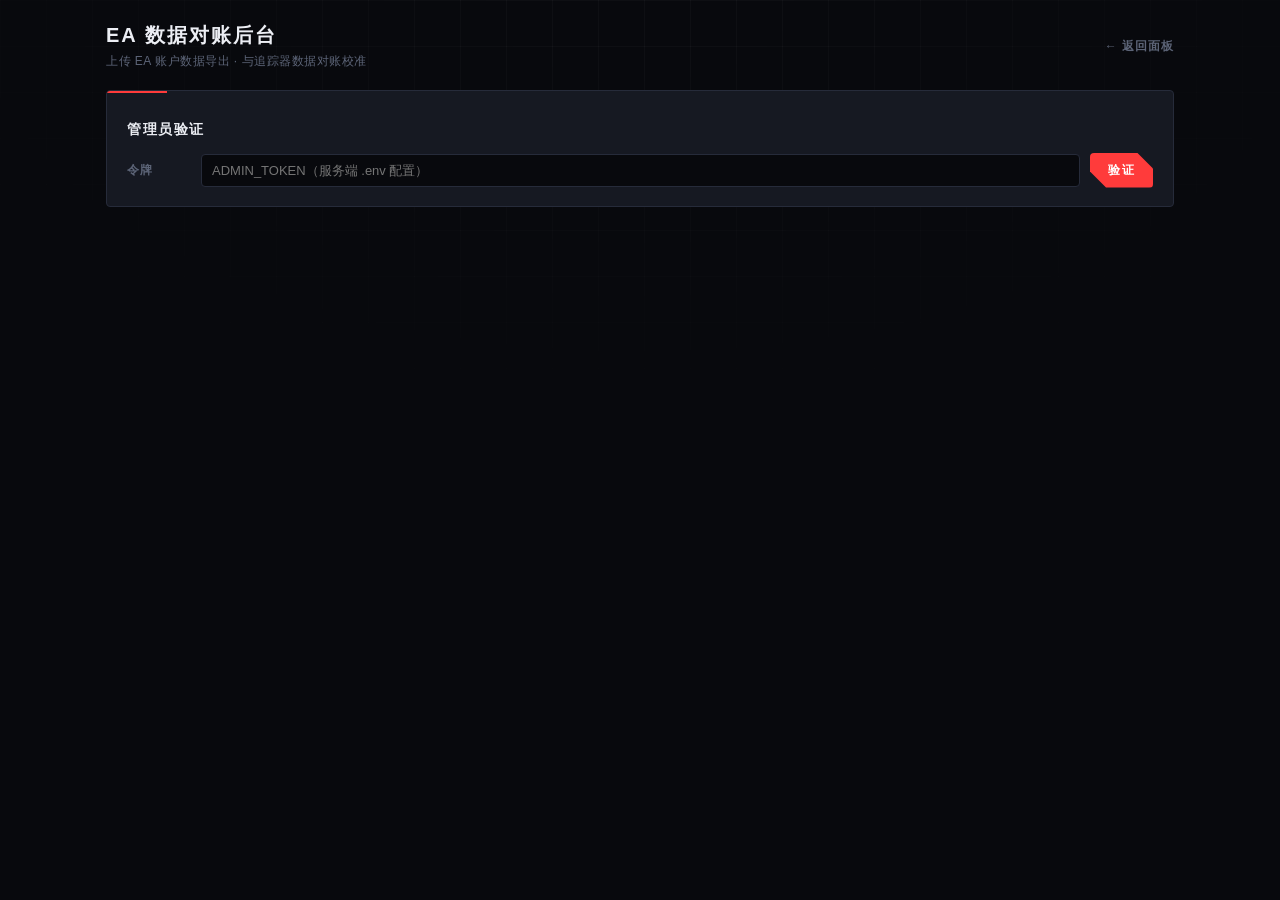
<file: frontend/admin.html>
<!DOCTYPE html>
<html lang="zh-CN">
<head>
  <meta charset="UTF-8" />
  <meta name="viewport" content="width=device-width, initial-scale=1.0" />
  <meta name="robots" content="noindex" />
  <title>后台 · EA 数据对账 · APEX BOARD</title>
  <link rel="icon" href="assets/img/favicon.svg" type="image/svg+xml" />
  <link rel="stylesheet" href="assets/css/style.css" />
  <style>
    /* admin 页私有样式（复用主面板变量与卡片风格） */
    body { background: var(--bg); color: var(--text); font-family: "Inter", "Noto Sans SC", sans-serif; }
    .admin-wrap { max-width: 1100px; margin: 0 auto; padding: 22px 16px 48px; }
    .admin-top { display: flex; align-items: center; justify-content: space-between; margin-bottom: 20px; }
    .admin-title { font: 700 20px "Chakra Petch", sans-serif; letter-spacing: 2px; text-transform: uppercase; }
    .admin-title small { display: block; font: 500 12px "Inter", "Noto Sans SC", sans-serif; color: var(--text-mute); letter-spacing: 0.5px; margin-top: 4px; }
    .back-link { color: var(--text-mute); font: 600 12px "Chakra Petch", sans-serif; letter-spacing: 1px; text-decoration: none; }
    .back-link:hover { color: var(--accent); }

    .card { background: var(--card); border: 1px solid var(--border); border-radius: var(--radius); padding: 18px 20px; margin-bottom: 18px; position: relative; overflow: hidden; }
    .card::before { content: ""; position: absolute; top: 0; left: 0; width: 60px; height: 2px; background: var(--accent); }
    .card h2 { font: 700 14px "Chakra Petch", sans-serif; letter-spacing: 1.5px; text-transform: uppercase; margin-bottom: 14px; }
    .card h2 .sub { font: 500 12px "Inter", "Noto Sans SC", sans-serif; color: var(--text-mute); text-transform: none; letter-spacing: 0.3px; margin-left: 8px; }

    .field { display: flex; gap: 10px; flex-wrap: wrap; align-items: center; }
    .field + .field { margin-top: 12px; }
    .field label { font: 600 12px "Chakra Petch", sans-serif; color: var(--text-mute); letter-spacing: 1px; min-width: 64px; }
    input[type="password"], input[type="text"], select, input[type="file"] {
      background: var(--bg); border: 1px solid var(--border); color: var(--text);
      border-radius: 4px; padding: 8px 10px; font: 500 13px "Inter", "Noto Sans SC", sans-serif;
    }
    input[type="file"] { max-width: 340px; }
    .btn {
      background: var(--accent); color: #fff; border: none; cursor: pointer;
      font: 700 12px "Chakra Petch", sans-serif; letter-spacing: 1.5px; text-transform: uppercase;
      padding: 9px 18px; border-radius: 4px; clip-path: var(--clip); transition: filter 0.15s;
    }
    .btn:hover { filter: brightness(1.15); }
    .btn:disabled { filter: grayscale(0.8) brightness(0.7); cursor: not-allowed; }
    .btn.ghost { background: transparent; border: 1px solid var(--border); color: var(--text-mute); }

    .msg { margin-top: 12px; font: 500 13px "Inter", "Noto Sans SC", sans-serif; display: none; padding: 10px 12px; border-radius: 4px; }
    .msg.ok { display: block; color: #4ade80; background: rgba(74, 222, 128, 0.08); border: 1px solid rgba(74, 222, 128, 0.3); }
    .msg.err { display: block; color: var(--accent); background: rgba(255, 59, 59, 0.08); border: 1px solid rgba(255, 59, 59, 0.3); }
    .msg.info { display: block; color: var(--amber); background: rgba(255, 180, 84, 0.08); border: 1px solid rgba(255, 180, 84, 0.3); }

    .table-wrap { overflow-x: auto; }
    table { width: 100%; border-collapse: collapse; font: 500 12px "Inter", "Noto Sans SC", sans-serif; }
    th { font: 700 11px "Chakra Petch", sans-serif; letter-spacing: 1px; text-transform: uppercase; color: var(--text-mute); text-align: right; padding: 8px 10px; border-bottom: 1px solid var(--border); white-space: nowrap; }
    th:first-child, td:first-child { text-align: left; }
    td { padding: 7px 10px; text-align: right; border-bottom: 1px solid rgba(38, 43, 58, 0.5); white-space: nowrap; font-variant-numeric: tabular-nums; }
    tr.is-missing td { background: rgba(255, 180, 84, 0.06); }
    td .miss { color: var(--amber); font-weight: 700; }
    td .cal { color: #4ade80; font-weight: 700; }

    .summary { display: flex; gap: 10px; flex-wrap: wrap; margin-bottom: 14px; }
    .chip2 { border: 1px solid var(--border); border-radius: 4px; padding: 7px 12px; font: 600 12px "Chakra Petch", sans-serif; letter-spacing: 0.5px; color: var(--text-mute); }
    .chip2 b { color: var(--amber); margin-left: 6px; }
    .note { font: 500 12px "Inter", "Noto Sans SC", sans-serif; color: var(--text-mute); margin-top: 12px; line-height: 1.7; }
    .locked { display: none; }
    .empty { color: var(--text-mute); font: 500 13px "Inter", "Noto Sans SC", sans-serif; padding: 8px 0; }
  </style>
</head>
<body>
  <div class="admin-wrap">
    <div class="admin-top">
      <div class="admin-title">EA 数据对账后台<small>上传 EA 账户数据导出 · 与追踪器数据对账校准</small></div>
      <a class="back-link" href="/">← 返回面板</a>
    </div>

    <!-- 登录 -->
    <div class="card" id="login-card">
      <h2>管理员验证</h2>
      <div class="field">
        <label for="token">令牌</label>
        <input type="password" id="token" placeholder="ADMIN_TOKEN（服务端 .env 配置）" style="flex:1; min-width: 240px" />
        <button class="btn" id="login-btn">验证</button>
      </div>
      <div class="msg" id="login-msg"></div>
    </div>

    <div class="locked" id="main">
      <!-- 上传 -->
      <div class="card">
        <h2>上传导出文件<span class="sub">EA 账户 → 隐私设置 → 下载您的EA数据（zip，无需解压；重复上传同一文件自动跳过）</span></h2>
        <div class="field">
          <label for="player">玩家</label>
          <select id="player"></select>
        </div>
        <div class="field">
          <label for="file">文件</label>
          <input type="file" id="file" accept=".zip" />
          <button class="btn" id="upload-btn">导入</button>
        </div>
        <div class="msg" id="upload-msg"></div>
      </div>

      <!-- 导入历史 -->
      <div class="card">
        <h2>导入历史</h2>
        <div class="table-wrap">
          <table id="imports-table">
            <thead><tr><th>文件</th><th>传奇数</th><th>对局数</th><th>数据起点</th><th>数据终点</th><th>导入时间</th></tr></thead>
            <tbody></tbody>
          </table>
        </div>
        <div class="empty" id="imports-empty" hidden>还没有导入过任何导出文件</div>
      </div>

      <!-- 对账报告 -->
      <div class="card">
        <h2>对账报告<span class="sub">EA 官方终身数据 vs 网站追踪器读数（缺失 = EA − 追踪器，取非负）</span></h2>
        <div class="summary" id="report-summary"></div>
        <div class="table-wrap">
          <table id="report-table">
            <thead>
              <tr>
                <th>传奇</th><th>EA场次</th>
                <th>追踪器击杀</th><th>EA官方击杀</th><th>击杀缺失</th><th>校准击杀</th>
                <th>追踪器伤害</th><th>EA官方伤害</th><th>伤害缺失</th><th>校准伤害</th>
              </tr>
            </thead>
            <tbody></tbody>
          </table>
        </div>
        <div class="empty" id="report-empty" hidden>该玩家还没有可对账的数据（需先导入 EA 导出且有快照）</div>
        <div class="note">
          「缺失」= EA 官方计数里、而网站追踪器从未反映的量，主面板已自动用「校准值」补上。<br />
          导出日期之后的对局只有追踪器能看到 —— 校准值取两者较大者，不会把新鲜数据改小；追踪器恢复更新或重新导入更新的导出后，缺失量自动回落。EA 匿名化无法归属的传奇计数不计入缺失合计。
        </div>
        <h2 style="margin-top:22px">武器对账<span class="sub">EA 官方武器生涯数据 vs 网站精通追踪器（追踪器只能看到部分武器）</span></h2>
        <div class="table-wrap">
          <table id="weapon-table">
            <thead>
              <tr>
                <th>武器</th>
                <th>追踪器击杀</th><th>EA官方击杀</th><th>击杀缺失</th><th>校准击杀</th>
                <th>追踪器伤害</th><th>EA官方伤害</th>
                <th>爆头</th><th>命中率</th>
              </tr>
            </thead>
            <tbody></tbody>
          </table>
        </div>
        <div class="empty" id="weapon-empty" hidden>暂无武器对账数据</div>
      </div>
    </div>
  </div>

  <script>
    (() => {
      const $ = (s) => document.querySelector(s);
      const TOKEN_KEY = "ea_admin_token";
      const state = { token: localStorage.getItem(TOKEN_KEY) || "", players: [], playerId: null };

      function authHeaders() { return { Authorization: "Bearer " + state.token }; }

      async function apiJson(url, opts = {}) {
        const resp = await fetch(url, { ...opts, headers: { Accept: "application/json", ...(opts.headers || {}) } });
        let payload = null;
        try { payload = await resp.json(); } catch (_) { /* non-JSON */ }
        if (!resp.ok) {
          const msg = payload?.detail || payload?.error?.message || ("HTTP " + resp.status);
          throw new Error(msg);
        }
        return payload;
      }

      function setMsg(el, text, kind) {
        el.className = "msg " + kind;
        el.textContent = text;
      }

      const fmtDate = (iso) => {
        if (!iso) return "—";
        const d = new Date(/[zZ]|[+-]\d\d:?\d\d$/.test(iso) ? iso : iso + "Z");
        return isNaN(d) ? iso : `${d.getFullYear()}-${String(d.getMonth() + 1).padStart(2, "0")}-${String(d.getDate()).padStart(2, "0")}`;
      };
      const fmtDT = (iso) => {
        if (!iso) return "—";
        const d = new Date(/[zZ]|[+-]\d\d:?\d\d$/.test(iso) ? iso : iso + "Z");
        return isNaN(d) ? iso : d.toLocaleString("zh-CN", { hour12: false });
      };
      const num = (v) => (v == null ? "—" : Number(v).toLocaleString());

      // --- 登录 ---
      async function verify(showErr) {
        if (!state.token) return false;
        try {
          await apiJson("/api/admin/ea-imports?player_id=0", { headers: authHeaders() });
          return true; // 200 或 404（player 无关的鉴权通过即可）
        } catch (err) {
          if (showErr) setMsg($("#login-msg"), "令牌无效：" + err.message, "err");
          return false;
        }
      }

      async function login() {
        state.token = $("#token").value.trim();
        const ok = await verify(true);
        if (ok) {
          localStorage.setItem(TOKEN_KEY, state.token);
          unlock();
        }
      }

      function unlock() {
        $("#login-card").style.display = "none";
        $("#main").style.display = "block";
        loadPlayers().then(refreshAll);
      }

      // --- 玩家 ---
      async function loadPlayers() {
        state.players = await apiJson("/api/players");
        const sel = $("#player");
        if (!state.players.length) { sel.innerHTML = '<option value="">暂无追踪玩家</option>'; return; }
        sel.innerHTML = state.players.map((p) => `<option value="${p.id}">${p.display_name || p.username || p.uid} · ${p.platform}</option>`).join("");
        state.playerId = state.players[0].id;
        sel.addEventListener("change", () => { state.playerId = Number(sel.value) || null; refreshAll(); });
      }

      // --- 上传 ---
      async function upload() {
        const file = $("#file").files[0];
        if (!file) { setMsg($("#upload-msg"), "请先选择导出 zip 文件", "err"); return; }
        if (!state.playerId) { setMsg($("#upload-msg"), "请先选择玩家", "err"); return; }
        const btn = $("#upload-btn");
        btn.disabled = true; btn.textContent = "导入中…";
        setMsg($("#upload-msg"), "正在解析并导入（对局较多时可能需要几十秒）…", "info");
        try {
          const result = await apiJson(
            `/api/admin/ea-import?player_id=${state.playerId}&filename=${encodeURIComponent(file.name)}`,
            { method: "POST", headers: authHeaders(), body: file }
          );
          setMsg($("#upload-msg"),
            result.duplicate
              ? `该文件此前已导入过（${result.legend_count} 个传奇 / ${result.match_count} 场对局），未重复处理`
              : `导入成功：${result.legend_count} 个传奇的官方数据` + (result.match_count ? `，${result.match_count} 场对局` : "") + `，数据覆盖 ${fmtDate(result.data_start)} ~ ${fmtDate(result.data_end)}`,
            "ok");
          await refreshAll();
        } catch (err) {
          setMsg($("#upload-msg"), "导入失败：" + err.message, "err");
        } finally {
          btn.disabled = false; btn.textContent = "导入";
        }
      }

      // --- 历史 & 报告 ---
      async function refreshAll() {
        await Promise.all([loadImports(), loadReport()]);
      }

      async function loadImports() {
        const rows = await apiJson("/api/admin/ea-imports", { headers: authHeaders() });
        const tbody = $("#imports-table tbody");
        $("#imports-empty").hidden = rows.length > 0;
        tbody.innerHTML = rows.map((r) => `<tr>
          <td>${r.file_name}</td><td>${num(r.legend_count)}</td><td>${num(r.match_count)}</td>
          <td>${fmtDate(r.data_start)}</td><td>${fmtDate(r.data_end)}</td><td>${fmtDT(r.ingested_at)}</td>
        </tr>`).join("");
      }

      async function loadReport() {
        if (!state.playerId) return;
        let rep;
        try {
          rep = await apiJson(`/api/admin/ea-report/${state.playerId}`, { headers: authHeaders() });
        } catch (err) {
          $("#report-empty").hidden = false;
          $("#report-empty").textContent = "暂无报告：" + err.message;
          $("#report-summary").innerHTML = "";
          $("#report-table tbody").innerHTML = "";
          return;
        }
        const legends = rep.legends || [];
        $("#report-empty").hidden = legends.length > 0;
        const unattr = (rep.unattributed_kills || rep.unattributed_damage)
          ? `<span class="chip2">EA匿名无法归属<b>${num(rep.unattributed_kills)}杀 / ${num(rep.unattributed_damage)}</b></span>` : "";
        const wmiss = (rep.weapons || []).filter((w) => w.missing_kills > 0 || (w.tracker_kills == null && w.ea_kills > 0)).length;
        $("#report-summary").innerHTML = `
          <span class="chip2">EA数据截至<b>${fmtDate(rep.ea_as_of)}</b></span>
          <span class="chip2">击杀缺失合计<b>${num(rep.total_missing_kills)}</b></span>
          <span class="chip2">伤害缺失合计<b>${num(rep.total_missing_damage)}</b></span>
          <span class="chip2">武器待校准<b>${wmiss}</b></span>${unattr}`;
        $("#report-table tbody").innerHTML = legends.map((r) => `<tr class="${r.missing_kills > 0 || r.missing_damage > 0 ? "is-missing" : ""}">
          <td>${r.legend}</td>
          <td>${num(r.ea_games_played)}</td>
          <td>${num(r.tracker_kills)}</td>
          <td>${num(r.ea_kills)}</td>
          <td>${r.missing_kills > 0 ? `<span class="miss">+${num(r.missing_kills)}</span>` : "0"}</td>
          <td>${r.is_calibrated ? `<span class="cal">${num(r.calibrated_kills)}</span>` : num(r.calibrated_kills)}</td>
          <td>${num(r.tracker_damage)}</td>
          <td>${num(r.ea_damage)}</td>
          <td>${r.missing_damage > 0 ? `<span class="miss">+${num(r.missing_damage)}</span>` : "0"}</td>
          <td>${r.is_calibrated ? `<span class="cal">${num(r.calibrated_damage)}</span>` : num(r.calibrated_damage)}</td>
        </tr>`).join("");

        const weapons = rep.weapons || [];
        $("#weapon-empty").hidden = weapons.length > 0;
        $("#weapon-table tbody").innerHTML = weapons.map((w) => {
          // 霰弹枪 hits 按弹丸计会超过 shots，命中率无意义
          const acc = w.shots && w.hits != null && w.hits <= w.shots
            ? ((w.hits / w.shots) * 100).toFixed(1) + "%" : "—";
          const isNew = w.tracker_kills == null && (w.ea_kills || 0) > 0;
          const miss = w.missing_kills > 0
            ? `<span class="miss">+${num(w.missing_kills)}</span>`
            : (isNew ? `<span class="miss">新</span>` : "0");
          return `<tr class="${w.missing_kills > 0 || w.missing_damage > 0 || isNew ? "is-missing" : ""}">
            <td>${w.weapon}</td>
            <td>${num(w.tracker_kills)}</td>
            <td>${num(w.ea_kills)}</td>
            <td>${miss}</td>
            <td>${w.is_calibrated ? `<span class="cal">${num(w.calibrated_kills)}</span>` : num(w.calibrated_kills)}</td>
            <td>${num(w.tracker_damage)}</td>
            <td>${num(w.ea_damage)}</td>
            <td>${num(w.headshots)}</td>
            <td>${acc}</td>
          </tr>`;
        }).join("");
      }

      // --- init ---
      $("#login-btn").addEventListener("click", login);
      $("#token").addEventListener("keydown", (e) => { if (e.key === "Enter") login(); });
      $("#upload-btn").addEventListener("click", upload);

      (async () => {
        if (state.token && (await verify(false))) unlock();
        else {
          $("#login-card").style.display = "block";
          $("#main").style.display = "none";
        }
      })();
    })();
  </script>
</body>
</html>
</file>
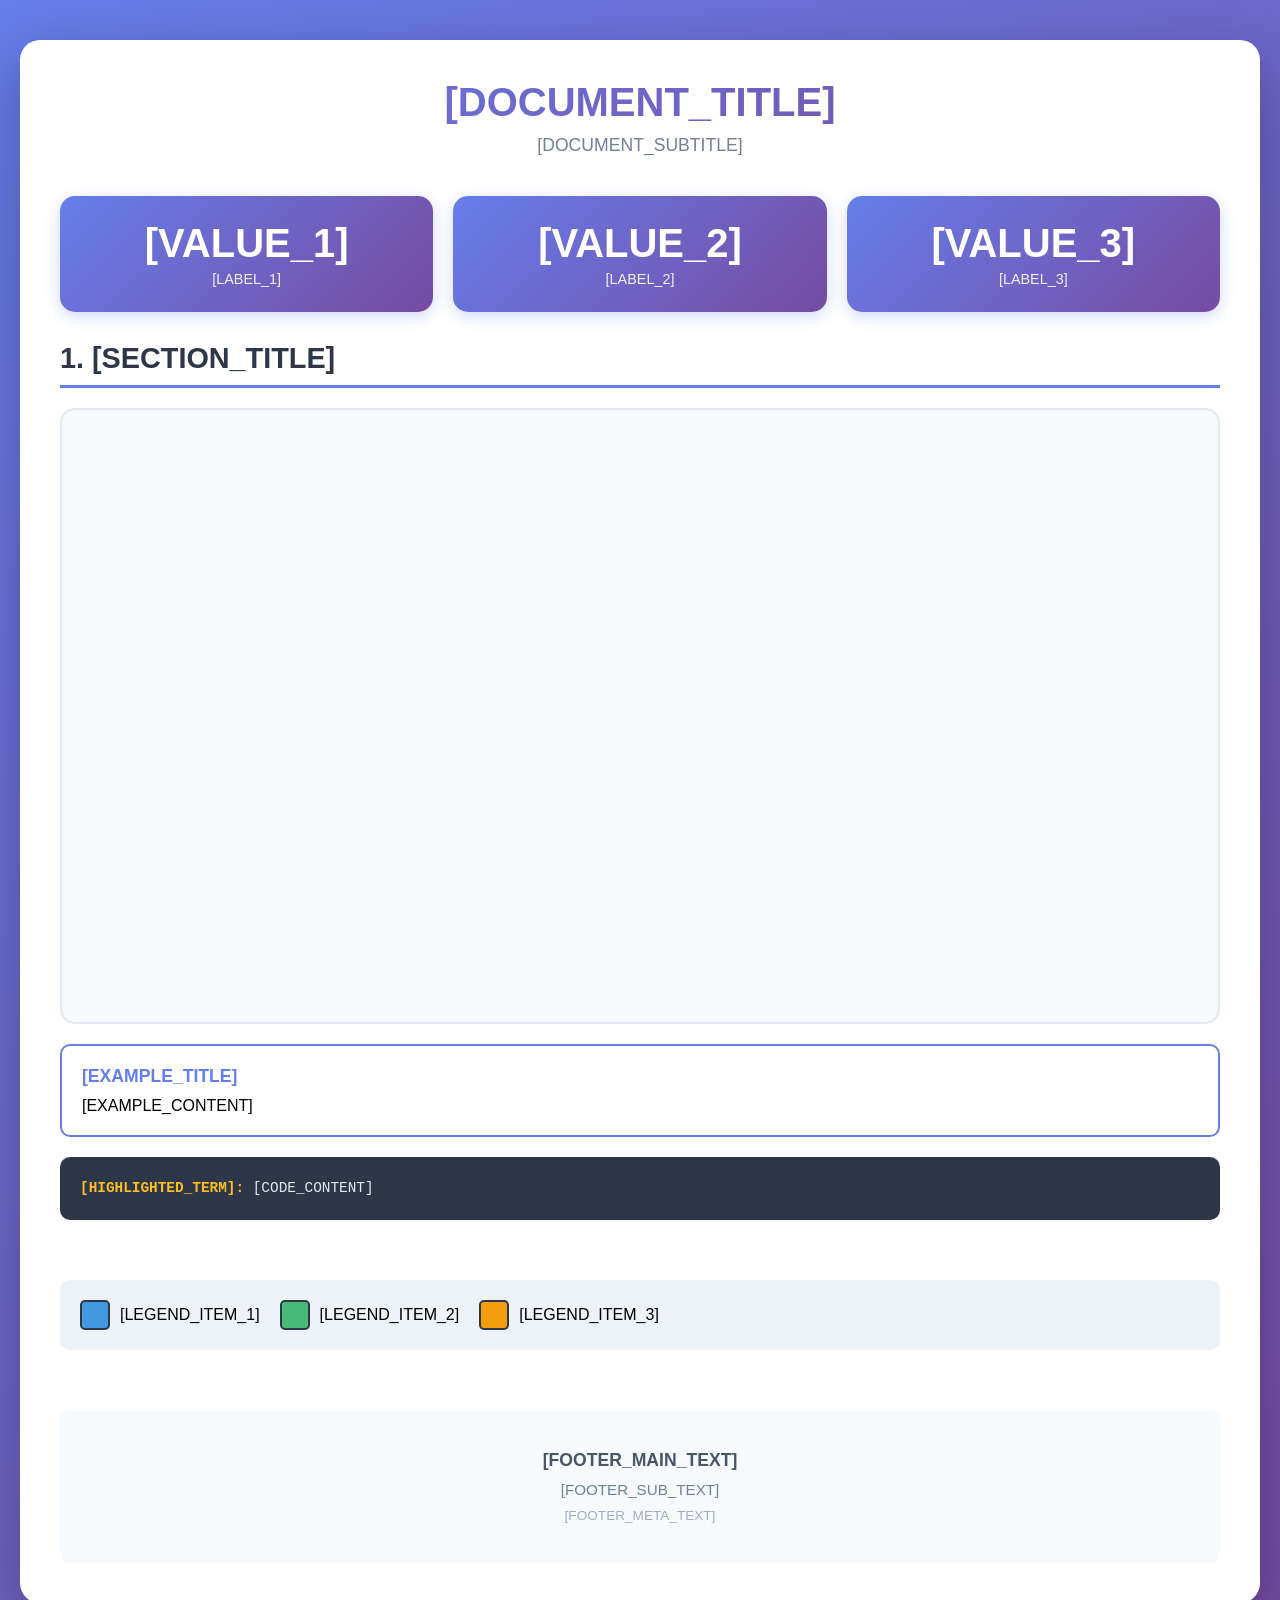
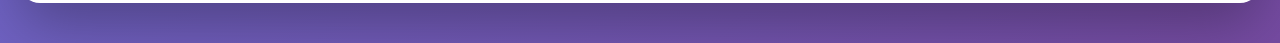
<file: .claude/skills/dashboard-creator/assets/templates/base_template.html>
<!DOCTYPE html>
<html lang="en">
<head>
    <meta charset="UTF-8">
    <meta name="viewport" content="width=device-width, initial-scale=1.0">
    <title>[DOCUMENT_TITLE]</title>
    <style>
        /* ===== RESET & BASE ===== */
        * {
            margin: 0;
            padding: 0;
            box-sizing: border-box;
        }

        body {
            font-family: 'Segoe UI', Tahoma, Geneva, Verdana, sans-serif;
            background: linear-gradient(135deg, #667eea 0%, #764ba2 100%);
            padding: 40px 20px;
            min-height: 100vh;
        }

        /* ===== CONTAINER ===== */
        .container {
            max-width: 1400px;
            margin: 0 auto;
            background: white;
            border-radius: 20px;
            box-shadow: 0 20px 60px rgba(0,0,0,0.3);
            padding: 40px;
        }

        /* ===== TYPOGRAPHY ===== */
        h1 {
            text-align: center;
            color: #2d3748;
            font-size: 2.5em;
            margin-bottom: 10px;
            background: linear-gradient(135deg, #667eea 0%, #764ba2 100%);
            -webkit-background-clip: text;
            -webkit-text-fill-color: transparent;
            background-clip: text;
        }

        .subtitle {
            text-align: center;
            color: #718096;
            font-size: 1.1em;
            margin-bottom: 40px;
        }

        h2.section-title {
            font-size: 1.8em;
            color: #2d3748;
            margin-bottom: 20px;
            padding-bottom: 10px;
            border-bottom: 3px solid #667eea;
        }

        h3 {
            font-size: 1.4em;
            color: #2d3748;
            margin-bottom: 15px;
        }

        /* ===== LAYOUT SECTIONS ===== */
        .section {
            margin-bottom: 60px;
        }

        .diagram-container {
            background: #f7fafc;
            border-radius: 15px;
            padding: 30px;
            margin: 20px 0;
            border: 2px solid #e2e8f0;
        }

        /* ===== METRIC CARDS ===== */
        .metric-grid {
            display: grid;
            grid-template-columns: repeat(auto-fit, minmax(200px, 1fr));
            gap: 20px;
            margin: 30px 0;
        }

        .metric-card {
            background: linear-gradient(135deg, #667eea 0%, #764ba2 100%);
            color: white;
            padding: 25px;
            border-radius: 15px;
            text-align: center;
            box-shadow: 0 4px 15px rgba(102, 126, 234, 0.3);
        }

        .metric-value {
            font-size: 2.5em;
            font-weight: bold;
            margin-bottom: 5px;
        }

        .metric-label {
            font-size: 0.9em;
            opacity: 0.9;
        }

        /* ===== CODE BLOCKS ===== */
        .code-block {
            background: #2d3748;
            color: #e2e8f0;
            padding: 20px;
            border-radius: 10px;
            font-family: 'Courier New', monospace;
            font-size: 0.9em;
            overflow-x: auto;
            margin: 20px 0;
            line-height: 1.6;
        }

        .highlight {
            color: #fbbf24;
            font-weight: bold;
        }

        /* ===== EXAMPLE BOXES ===== */
        .example-box {
            background: #fff;
            border: 2px solid #667eea;
            border-radius: 10px;
            padding: 20px;
            margin: 20px 0;
        }

        .example-title {
            font-weight: bold;
            color: #667eea;
            margin-bottom: 10px;
            font-size: 1.1em;
        }

        /* ===== LEGEND ===== */
        .legend {
            display: flex;
            flex-wrap: wrap;
            gap: 20px;
            margin: 20px 0;
            padding: 20px;
            background: #edf2f7;
            border-radius: 10px;
        }

        .legend-item {
            display: flex;
            align-items: center;
            gap: 10px;
        }

        .legend-box {
            width: 30px;
            height: 30px;
            border-radius: 5px;
            border: 2px solid #2d3748;
        }

        /* ===== SVG STYLING ===== */
        svg {
            width: 100%;
            height: auto;
        }

        svg text {
            font-family: 'Segoe UI', Tahoma, Geneva, Verdana, sans-serif;
        }

        /* ===== FOOTER ===== */
        .footer {
            text-align: center;
            margin-top: 60px;
            padding: 30px;
            background: #f7fafc;
            border-radius: 10px;
        }

        .footer p {
            margin: 10px 0;
        }

        .footer-main {
            font-size: 1.1em;
            color: #4a5568;
            font-weight: 500;
        }

        .footer-sub {
            font-size: 0.95em;
            color: #718096;
        }

        .footer-meta {
            font-size: 0.85em;
            color: #a0aec0;
            margin-top: 15px;
        }

        /* ===== RESPONSIVE DESIGN ===== */
        @media (max-width: 768px) {
            .container {
                padding: 20px;
            }

            h1 {
                font-size: 1.8em;
            }

            .section-title {
                font-size: 1.4em;
            }

            .metric-grid {
                grid-template-columns: 1fr;
            }

            .metric-value {
                font-size: 2em;
            }

            .legend {
                flex-direction: column;
                gap: 10px;
            }
        }

        /* ===== UTILITY CLASSES ===== */
        .text-center { text-align: center; }
        .mt-20 { margin-top: 20px; }
        .mb-20 { margin-bottom: 20px; }
        .p-20 { padding: 20px; }
    </style>
</head>
<body>
    <div class="container">
        <h1>[DOCUMENT_TITLE]</h1>
        <p class="subtitle">[DOCUMENT_SUBTITLE]</p>

        <!-- METRIC CARDS SECTION (Optional) -->
        <div class="metric-grid">
            <div class="metric-card">
                <div class="metric-value">[VALUE_1]</div>
                <div class="metric-label">[LABEL_1]</div>
            </div>
            <div class="metric-card">
                <div class="metric-value">[VALUE_2]</div>
                <div class="metric-label">[LABEL_2]</div>
            </div>
            <div class="metric-card">
                <div class="metric-value">[VALUE_3]</div>
                <div class="metric-label">[LABEL_3]</div>
            </div>
        </div>

        <!-- MAIN CONTENT SECTIONS -->
        <div class="section">
            <h2 class="section-title">1. [SECTION_TITLE]</h2>

            <div class="diagram-container">
                <!-- SVG diagrams go here -->
                <svg viewBox="0 0 1200 600">
                    <!-- SVG content -->
                </svg>
            </div>

            <div class="example-box">
                <div class="example-title">[EXAMPLE_TITLE]</div>
                <p>[EXAMPLE_CONTENT]</p>
            </div>

            <div class="code-block">
<span class="highlight">[HIGHLIGHTED_TERM]:</span> [CODE_CONTENT]
            </div>
        </div>

        <!-- LEGEND SECTION (Optional) -->
        <div class="legend">
            <div class="legend-item">
                <div class="legend-box" style="background: #4299e1;"></div>
                <span>[LEGEND_ITEM_1]</span>
            </div>
            <div class="legend-item">
                <div class="legend-box" style="background: #48bb78;"></div>
                <span>[LEGEND_ITEM_2]</span>
            </div>
            <div class="legend-item">
                <div class="legend-box" style="background: #f59e0b;"></div>
                <span>[LEGEND_ITEM_3]</span>
            </div>
        </div>

        <!-- FOOTER -->
        <div class="footer">
            <p class="footer-main"><strong>[FOOTER_MAIN_TEXT]</strong></p>
            <p class="footer-sub">[FOOTER_SUB_TEXT]</p>
            <p class="footer-meta">[FOOTER_META_TEXT]</p>
        </div>
    </div>
</body>
</html>
</file>
<file: frontend/assets/css/style.css>
/* APEX_bord — tactical HUD theme.
   Angular clipped cards, neon red/amber, technical grid backdrop. */

:root {
  --bg: #08090d;
  --bg-elev: #11131a;
  --card: #161922;
  --card-hi: #1d2130;
  --border: #262b3a;
  --border-hi: #353c50;
  --text: #eceef4;
  --text-dim: #98a0b2;
  --text-mute: #5c6477;
  --accent: #ff3b3b;
  --accent-deep: #c8102e;
  --accent-soft: rgba(255, 59, 59, 0.16);
  --amber: #ffb454;
  --amber-soft: rgba(255, 180, 84, 0.14);
  --radius: 4px;
  --shadow: 0 10px 30px rgba(0, 0, 0, 0.45);
  --clip: polygon(0 0, calc(100% - 16px) 0, 100% 16px, 100% 100%, 16px 100%, 0 calc(100% - 16px));
}

* { box-sizing: border-box; }
html, body { margin: 0; }

body {
  min-height: 100vh;
  color: var(--text);
  font-family: "Inter", "Noto Sans SC", system-ui, -apple-system, sans-serif;
  -webkit-font-smoothing: antialiased;
  overflow-x: hidden;
  background:
    radial-gradient(1000px 460px at 78% -8%, rgba(255, 59, 59, 0.14), transparent 60%),
    radial-gradient(820px 400px at -8% 4%, rgba(255, 180, 84, 0.08), transparent 58%),
    var(--bg);
}

/* technical grid backdrop, fading toward the bottom */
body::before {
  content: "";
  position: fixed; inset: 0; z-index: -1; pointer-events: none;
  background-image:
    linear-gradient(rgba(255, 255, 255, 0.028) 1px, transparent 1px),
    linear-gradient(90deg, rgba(255, 255, 255, 0.028) 1px, transparent 1px);
  background-size: 46px 46px;
  -webkit-mask-image: radial-gradient(ellipse 80% 60% at 50% 0%, #000 10%, transparent 80%);
  mask-image: radial-gradient(ellipse 80% 60% at 50% 0%, #000 10%, transparent 80%);
}

/* ---------- top bar ---------- */
.topbar {
  position: sticky; top: 0; z-index: 20;
  display: flex; align-items: center; justify-content: space-between;
  gap: 16px; padding: 14px 26px;
  background: linear-gradient(180deg, rgba(8, 9, 13, 0.92), rgba(8, 9, 13, 0.7));
  backdrop-filter: blur(12px);
  border-bottom: 1px solid var(--border);
}
.brand { display: flex; align-items: center; gap: 12px; }
.brand-mark {
  color: var(--accent); font-size: 22px; line-height: 1;
  filter: drop-shadow(0 0 10px rgba(255, 59, 59, 0.7));
  animation: pulse 3.2s ease-in-out infinite;
}
@keyframes pulse { 0%, 100% { opacity: 1; } 50% { opacity: 0.55; } }
.brand-name {
  font-family: "Chakra Petch", sans-serif; font-weight: 700;
  letter-spacing: 2px; font-size: 19px;
}
.brand-name .accent { color: var(--accent); }

.controls { display: flex; align-items: center; gap: 12px; }
.select, .btn {
  font: 500 13px "Chakra Petch", sans-serif; letter-spacing: 0.6px;
  color: var(--text); background: var(--card);
  border: 1px solid var(--border); border-radius: var(--radius);
  padding: 9px 14px; cursor: pointer;
  transition: border-color 0.15s, box-shadow 0.15s;
}
.select:hover, .btn:hover {
  border-color: var(--accent);
  box-shadow: 0 0 0 1px var(--accent-soft), 0 0 16px var(--accent-soft);
}
.btn { text-transform: uppercase; }
.btn:active { transform: translateY(1px); }
.select:focus, .btn:focus { outline: none; box-shadow: 0 0 0 2px var(--accent-soft); }
.last-updated {
  font-size: 12px; color: var(--text-mute); white-space: nowrap;
  font-family: "Chakra Petch", sans-serif; letter-spacing: 0.5px;
}

/* ---------- layout ---------- */
.container { max-width: 1180px; margin: 0 auto; padding: 26px 24px 40px; }

/* ---------- banner ---------- */
.banner {
  position: relative;
  display: flex; align-items: center; justify-content: space-between;
  gap: 20px; padding: 22px 26px; margin-bottom: 26px;
  background: linear-gradient(120deg, var(--card) 10%, var(--bg-elev));
  border: 1px solid var(--border);
  clip-path: var(--clip);
  filter: drop-shadow(0 10px 26px rgba(0, 0, 0, 0.4));
  animation: riseIn 0.5s both;
}
.banner::after {
  content: ""; position: absolute; left: 0; top: 0; bottom: 0; width: 3px;
  background: linear-gradient(180deg, var(--accent), var(--amber));
}
.banner-id { display: flex; flex-direction: column; gap: 4px; }
.banner-name {
  font-family: "Chakra Petch", sans-serif; font-weight: 700;
  font-size: 28px; letter-spacing: 1px; line-height: 1;
}
.banner-uid { font-size: 12px; color: var(--text-mute); letter-spacing: 0.8px; font-family: "Chakra Petch", sans-serif; }
.banner-rankwrap { display: flex; align-items: center; gap: 16px; }
.rank-badge {
  width: 66px; height: 66px; object-fit: contain;
  border-radius: 50%; padding: 6px; box-sizing: border-box;
  animation: rankGlow 2.6s ease-in-out infinite;
}
/* 段位配色（背景 + 发光颜色）—— 通用 .t-* 类，徽章和进度卡徽章共用 */
.t-bronze { --tc: #b06a2f; background: rgba(176, 106, 47, 0.22); }
.t-silver { --tc: #d4d8e0; background: rgba(212, 216, 224, 0.18); }
.t-gold { --tc: #ffcf3a; background: rgba(255, 207, 58, 0.2); }
.t-platinum { --tc: #2fd4c4; background: rgba(47, 212, 196, 0.2); }
.t-diamond { --tc: #4aa3ff; background: rgba(74, 163, 255, 0.2); }
.t-master { --tc: #b14dff; background: rgba(177, 77, 255, 0.22); }
.t-predator { --tc: #ff3b3b; background: rgba(255, 59, 59, 0.22); }
.t-unranked { --tc: #d4d8e0; background: rgba(212, 216, 224, 0.12); }
@keyframes rankGlow {
  0%, 100% { box-shadow: 0 0 8px 1px var(--tc, #fff); }
  50% { box-shadow: 0 0 24px 4px var(--tc, #fff); }
}
.banner-ranktext { display: flex; flex-direction: column; align-items: flex-end; gap: 2px; }
.banner-rank {
  font-family: "Chakra Petch", sans-serif; font-weight: 700;
  font-size: 22px; color: var(--amber); letter-spacing: 0.6px;
  text-shadow: 0 0 18px rgba(255, 180, 84, 0.4);
}
.banner-rp { font-size: 13px; color: var(--text-dim); font-family: "Chakra Petch", sans-serif; letter-spacing: 0.6px; }

/* ---------- KPI grid ---------- */
.kpi-grid { display: grid; grid-template-columns: repeat(4, 1fr); gap: 14px; margin-bottom: 26px; }
.kpi-card {
  position: relative;
  background: linear-gradient(150deg, var(--card), var(--bg-elev));
  clip-path: var(--clip);
  filter: drop-shadow(0 6px 16px rgba(0, 0, 0, 0.38));
  padding: 20px 18px 18px;
  transition: transform 0.18s, filter 0.18s;
  animation: riseIn 0.5s both;
}
.kpi-card:nth-child(1) { animation-delay: 0.04s; }
.kpi-card:nth-child(2) { animation-delay: 0.09s; }
.kpi-card:nth-child(3) { animation-delay: 0.14s; }
.kpi-card:nth-child(4) { animation-delay: 0.19s; }
.kpi-card:nth-child(5) { animation-delay: 0.24s; }
.kpi-card:nth-child(6) { animation-delay: 0.29s; }
.kpi-card:hover { transform: translateY(-3px); filter: drop-shadow(0 10px 22px rgba(255, 59, 59, 0.18)); }
.kpi-card::before {
  content: ""; position: absolute; top: 0; right: 0;
  width: 22px; height: 22px; background: var(--accent);
  clip-path: polygon(0 0, 100% 0, 100% 100%); opacity: 0.85;
}
.kpi-label {
  font-family: "Chakra Petch", sans-serif;
  font-size: 11px; text-transform: uppercase; letter-spacing: 1.8px;
  color: var(--text-mute); margin-bottom: 10px;
}
.kpi-label::before { content: "[ "; color: var(--accent); }
.kpi-label::after { content: " ]"; color: var(--accent); }
.kpi-value {
  font-family: "Chakra Petch", sans-serif; font-weight: 700;
  font-size: 30px; line-height: 1; color: var(--text);
}
.kpi-value.is-na { color: var(--text-mute); font-size: 26px; }

/* ---------- charts ---------- */
.chart-card {
  position: relative;
  background: linear-gradient(150deg, var(--card), var(--bg-elev));
  border: 1px solid var(--border);
  border-radius: var(--radius);
  padding: 18px 20px 10px; margin-bottom: 24px;
  box-shadow: var(--shadow);
  animation: riseIn 0.55s 0.18s both;
}
.chart-card::before {
  content: ""; position: absolute; top: -1px; left: -1px; width: 60px; height: 3px;
  background: var(--accent);
}
.chart-head {
  display: flex; align-items: center; justify-content: space-between;
  gap: 12px; margin-bottom: 10px; flex-wrap: wrap;
}
.chart-title {
  font-family: "Chakra Petch", sans-serif; font-weight: 600;
  font-size: 15px; margin: 0; letter-spacing: 1px; text-transform: uppercase;
}
.chart-sub { color: var(--text-mute); font-size: 11px; font-weight: 400; text-transform: none; letter-spacing: 0.4px; }
.chart { width: 100%; height: 300px; }

.metric-toggle { display: flex; gap: 6px; flex-wrap: wrap; }
.chip {
  font: 600 11px "Chakra Petch", sans-serif; letter-spacing: 0.8px;
  text-transform: uppercase; color: var(--text-dim);
  background: transparent; border: 1px solid var(--border);
  padding: 6px 12px; cursor: pointer; transition: all 0.15s;
  clip-path: polygon(0 0, calc(100% - 8px) 0, 100% 8px, 100% 100%, 8px 100%, 0 calc(100% - 8px));
}
.chip:hover { color: var(--text); border-color: var(--accent); }
.chip.is-active { color: #fff; background: var(--accent); border-color: var(--accent); box-shadow: 0 0 14px var(--accent-soft); }

.dual-grid { display: grid; grid-template-columns: 1fr 1fr; gap: 24px; }
.dual-grid .chart-card { margin-bottom: 0; }
.empty-state { color: var(--text-mute); font-size: 13px; text-align: center; padding: 44px 12px; margin: 0; }
.footer {
  text-align: center; color: var(--text-mute); font-size: 11px;
  letter-spacing: 0.6px; padding: 18px 0 6px; font-family: "Chakra Petch", sans-serif;
}

/* ---------- per-legend list ---------- */
.legend-list { max-height: 360px; overflow-y: auto; margin-top: 6px; padding-right: 4px; }
/* 武器战绩列表复用传奇列表布局，但名字列要装下 名字+校准角标 */
#weapon-list.legend-head, #weapon-list.legend-row { grid-template-columns: 132px 1fr 1fr; }
#weapon-list .legend-name { display: flex; align-items: center; gap: 5px; }
#weapon-list .legend-name .cal-badge { flex-shrink: 0; }
.legend-list::-webkit-scrollbar { width: 8px; }
.legend-list::-webkit-scrollbar-thumb { background: var(--border-hi); border-radius: 4px; }
.legend-list::-webkit-scrollbar-track { background: transparent; }
.legend-head, .legend-row { display: grid; grid-template-columns: 108px 1fr 1fr; gap: 14px; align-items: center; }
.legend-head {
  padding: 4px 8px; font-family: "Chakra Petch", sans-serif;
  font-size: 10px; text-transform: uppercase; letter-spacing: 1.4px; color: var(--text-mute);
  position: sticky; top: 0; background: var(--card); z-index: 1;
}
.legend-row { padding: 8px 8px; border-bottom: 1px solid rgba(255, 255, 255, 0.04); transition: background 0.15s; }
.legend-row:hover { background: rgba(255, 255, 255, 0.02); }
.legend-name { font-size: 13px; font-weight: 500; color: var(--text); white-space: nowrap; overflow: hidden; text-overflow: ellipsis; }
.legend-row.is-empty .legend-name { color: var(--text-mute); font-weight: 400; }
.legend-metric { display: flex; align-items: center; gap: 8px; }
.bar-track { flex: 1; height: 8px; min-width: 24px; background: rgba(255, 255, 255, 0.05); border-radius: 2px; overflow: hidden; }
.bar { height: 100%; border-radius: 2px; transition: width 0.5s cubic-bezier(0.2, 0.7, 0.3, 1); }
.bar-kills { background: linear-gradient(90deg, var(--accent-deep), var(--accent)); box-shadow: 0 0 8px var(--accent-soft); }
.bar-damage { background: linear-gradient(90deg, #d98c2f, var(--amber)); box-shadow: 0 0 8px var(--amber-soft); }
.metric-val { font-family: "Chakra Petch", sans-serif; font-weight: 600; font-size: 12px; color: var(--text-dim); min-width: 46px; text-align: right; }
.legend-row.is-empty .metric-val { color: var(--text-mute); }

/* ---------- featured (main) legend ---------- */
.featured-legend {
  position: relative;
  margin: 6px 0 16px;
  padding: 18px 22px;
  border-radius: 10px;
  background: linear-gradient(135deg, rgba(255, 59, 59, 0.16), rgba(255, 180, 84, 0.07));
}
.featured-head { display: flex; align-items: center; gap: 12px; margin-bottom: 14px; }
.featured-name {
  font: 700 28px "Chakra Petch", sans-serif;
  letter-spacing: 2px; text-transform: uppercase; line-height: 1;
  text-shadow: 0 0 18px rgba(255, 59, 59, 0.4);
}
.featured-tag {
  font: 700 10px "Chakra Petch", sans-serif; letter-spacing: 1.8px;
  padding: 4px 9px; background: var(--accent); color: #fff; border-radius: 2px;
}
.featured-stats { display: flex; gap: 40px; margin-bottom: 14px; }
.featured-stat { display: flex; flex-direction: column; gap: 3px; }
.fs-num { font: 700 30px "Chakra Petch", sans-serif; color: var(--text); line-height: 1; }
.fs-label { font: 600 11px "Chakra Petch", sans-serif; letter-spacing: 1.6px; color: var(--text-mute); text-transform: uppercase; }
.featured-pcts { display: flex; flex-wrap: wrap; gap: 8px; }
.pct-chip {
  font: 600 12px "Chakra Petch", sans-serif; letter-spacing: 0.4px;
  padding: 5px 11px; border: 1px solid var(--amber); color: var(--amber);
  border-radius: 2px; background: rgba(255, 180, 84, 0.08);
}

/* main-legend row highlight in the per-legend list */
.legend-row.is-main {
  background: rgba(255, 59, 59, 0.07);
  border-left: 2px solid var(--accent);
  padding-left: 6px;
}
.legend-row.is-main .legend-name { color: var(--accent); }

/* ---------- 今日各传奇 ---------- */
.activity-list { margin-top: 6px; max-height: 320px; overflow-y: auto; padding-right: 4px; }
.activity-list::-webkit-scrollbar { width: 8px; }
.activity-list::-webkit-scrollbar-thumb { background: var(--border-hi); border-radius: 4px; }
.activity-row {
  display: grid; grid-template-columns: 110px 1fr 70px; gap: 14px; align-items: center;
  padding: 9px 4px; border-bottom: 1px solid rgba(255, 255, 255, 0.04);
}
.activity-name { font: 600 13px "Chakra Petch", sans-serif; color: var(--text); white-space: nowrap; overflow: hidden; text-overflow: ellipsis; }
.activity-metric { display: flex; align-items: center; gap: 8px; }
.activity-kills { font: 700 14px "Chakra Petch", sans-serif; color: var(--accent); text-align: right; }

/* ---------- 每日记录表 ---------- */
.records-wrap { overflow-x: auto; margin-top: 6px; }
.records-table { width: 100%; border-collapse: collapse; font-size: 12px; min-width: 540px; }
.records-table th, .records-table td { padding: 8px 10px; text-align: center; border-bottom: 1px solid rgba(255, 255, 255, 0.05); white-space: nowrap; }
.records-table th { font: 600 11px "Chakra Petch", sans-serif; letter-spacing: 0.8px; color: var(--text-mute); text-transform: uppercase; position: sticky; top: 0; background: var(--card); }
.records-table td { color: var(--text-dim); }
.records-table td.rec-name { text-align: left; font: 600 13px "Chakra Petch", sans-serif; color: var(--text); }
.rec-k { display: block; color: var(--accent); font-weight: 700; font-family: "Chakra Petch", sans-serif; }
.rec-d { display: block; color: var(--text-dim); font-size: 11px; }
.rec-na { color: var(--text-mute); }
.rank-progress-badge {
  height: 44px; object-fit: contain;
  border-radius: 50%; padding: 4px; box-sizing: border-box;
  animation: rankGlow 2.6s ease-in-out infinite;
}

/* 昨日兜底标注 */
.today-report.is-yesterday .today-cell { border-left-color: var(--amber); }
.today-report.is-yesterday .today-cell::before { background: var(--amber); }
.today-report.is-yesterday .today-val { color: var(--amber) !important; }

/* ---------- 今日战报 ---------- */
.today-report {
  display: grid; grid-template-columns: repeat(4, 1fr); gap: 14px; margin-bottom: 22px;
  animation: riseIn 0.5s both;
}
.today-cell {
  position: relative; padding: 16px 18px;
  background: linear-gradient(150deg, var(--card), var(--bg-elev));
  border: 1px solid var(--border);
  clip-path: polygon(0 0, calc(100% - 14px) 0, 100% 14px, 100% 100%, 14px 100%, 0 calc(100% - 14px));
}
.today-cell::before { content: ""; position: absolute; top: 0; left: 0; width: 3px; height: 100%; background: var(--accent); }
.today-rp::before { background: var(--amber); }
.today-label { font: 600 11px "Chakra Petch", sans-serif; letter-spacing: 1.4px; text-transform: uppercase; color: var(--text-mute); margin-bottom: 8px; }
.today-val { font: 700 30px "Chakra Petch", sans-serif; line-height: 1; }
.today-val.is-up { color: #4ade80; }
.today-val.is-down { color: var(--accent); }
.today-val.is-flat { color: var(--text-dim); }

/* ---------- 主打传奇立绘 + 流动灯带 ---------- */
@property --fl-angle {
  syntax: "<angle>";
  initial-value: 0deg;
  inherits: false;
}
.featured-legend { overflow: hidden; }
.featured-art {
  position: absolute; inset: 0; z-index: 0;
  background-size: cover; background-position: center 22%;
  opacity: 0.62; filter: saturate(1.15) contrast(1.05);
}
.featured-legend::after {
  content: ""; position: absolute; inset: 0; z-index: 1; pointer-events: none;
  background: linear-gradient(90deg, rgba(8, 9, 13, 0.94) 0%, rgba(8, 9, 13, 0.78) 42%, rgba(8, 9, 13, 0.3) 100%);
}
.featured-legend::before {
  content: ""; position: absolute; inset: 0; z-index: 3; pointer-events: none;
  border-radius: 10px; padding: 2px;
  background: conic-gradient(from var(--fl-angle), #ff3b3b, #ffb454, #ffd23b, #4ade80, #4aa3ff, #b14dff, #ff3b3b);
  -webkit-mask: linear-gradient(#000 0 0) content-box, linear-gradient(#000 0 0);
  -webkit-mask-composite: xor;
  mask: linear-gradient(#000 0 0) content-box, linear-gradient(#000 0 0);
  mask-composite: exclude;
  animation: flSpin 5s linear infinite;
}
@keyframes flSpin { to { --fl-angle: 360deg; } }
.featured-overlay { position: relative; z-index: 2; }

/* ---------- 账户名字体特效（流动渐变） ---------- */
.banner-name {
  font-size: 34px;
  background: linear-gradient(90deg, #ffffff, #ffb454, #ff3b3b, #ff8acc, #ffb454, #ffffff);
  background-size: 250% 100%;
  -webkit-background-clip: text; background-clip: text;
  -webkit-text-fill-color: transparent;
  animation: nameFlow 6s linear infinite;
  letter-spacing: 2px;
}
@keyframes nameFlow {
  0% { background-position: 0% 50%; }
  100% { background-position: 250% 50%; }
}

/* ---------- realtime badge + percentiles ---------- */
.banner-sub { display: inline-flex; align-items: center; gap: 10px; margin-top: 4px; }
.rt-badge {
  display: inline-block; font: 600 11px "Chakra Petch", sans-serif; letter-spacing: 0.4px;
  padding: 3px 9px; border-radius: 2px; border: 1px solid var(--border); white-space: nowrap;
}
.rt-badge.rt-game { color: #4ade80; border-color: rgba(74, 222, 128, 0.5); background: rgba(74, 222, 128, 0.1); }
.rt-badge.rt-lobby { color: var(--amber); border-color: rgba(255, 180, 84, 0.5); background: rgba(255, 180, 84, 0.1); }
.rt-badge.rt-offline { color: var(--text-mute); }

.pct-list { margin-top: 6px; }
.pct-row {
  display: grid; grid-template-columns: 150px 1fr 72px; gap: 12px; align-items: center;
  padding: 8px 4px; border-bottom: 1px solid rgba(255, 255, 255, 0.04);
}
.pct-info { display: flex; flex-direction: column; gap: 1px; overflow: hidden; }
.pct-legend { font: 600 12px "Chakra Petch", sans-serif; color: var(--amber); }
.pct-name { font-size: 11px; color: var(--text-mute); white-space: nowrap; overflow: hidden; text-overflow: ellipsis; }
.pct-bar-wrap { height: 8px; background: rgba(255, 255, 255, 0.05); border-radius: 2px; overflow: hidden; }
.pct-bar { height: 100%; background: linear-gradient(90deg, #d98c2f, var(--amber)); border-radius: 2px; box-shadow: 0 0 8px var(--amber-soft); transition: width 0.5s ease; }
.pct-val { font: 700 13px "Chakra Petch", sans-serif; color: var(--text); text-align: right; }

/* ---------- delta indicators ---------- */
.kpi-delta {
  margin-top: 9px;
  font: 600 11px "Chakra Petch", sans-serif;
  letter-spacing: 0.4px;
  min-height: 14px;
}
.kpi-delta.is-up, .banner-delta.is-up { color: #4ade80; }
.kpi-delta.is-down, .banner-delta.is-down { color: var(--accent); }
.kpi-delta.is-flat, .banner-delta.is-flat { color: var(--text-mute); }
.banner-delta {
  font: 600 12px "Chakra Petch", sans-serif;
  letter-spacing: 0.4px;
}

/* ---------- toast ---------- */
.toast {
  position: fixed; bottom: 24px; left: 50%; transform: translateX(-50%);
  background: var(--card-hi); border: 1px solid var(--accent);
  color: var(--text); padding: 11px 20px; border-radius: var(--radius);
  font: 500 13px "Chakra Petch", sans-serif; letter-spacing: 0.5px;
  box-shadow: 0 0 24px var(--accent-soft); z-index: 50;
  opacity: 0; transition: opacity 0.2s;
}
.toast.is-visible { opacity: 1; }

@keyframes riseIn { from { opacity: 0; transform: translateY(14px); } to { opacity: 1; transform: none; } }

/* ---------- EA 对账校准角标 ---------- */
.cal-badge {
  display: inline-block; margin-left: 6px; padding: 1px 6px;
  font: 600 10px "Chakra Petch", sans-serif; letter-spacing: 0.08em;
  color: var(--amber); border: 1px solid rgba(255, 180, 84, 0.4);
  border-radius: 2px; background: rgba(255, 180, 84, 0.08);
  vertical-align: 1px; cursor: help;
}

/* ---------- responsive ---------- */
@media (max-width: 960px) {
  .kpi-grid { grid-template-columns: repeat(3, 1fr); }
  .dual-grid { grid-template-columns: 1fr; }
  .today-report { grid-template-columns: repeat(2, 1fr); }
}
@media (max-width: 560px) {
  .container { padding: 18px 14px 30px; }
  .kpi-grid { grid-template-columns: repeat(2, 1fr); gap: 10px; }
  .topbar { flex-wrap: wrap; padding: 12px 16px; }
  .last-updated { display: none; }
  .banner { flex-direction: column; align-items: flex-start; }
  .banner-rankwrap { align-self: flex-end; }
  .kpi-value { font-size: 24px; }
  .banner-name { font-size: 22px; }
}
</file>
